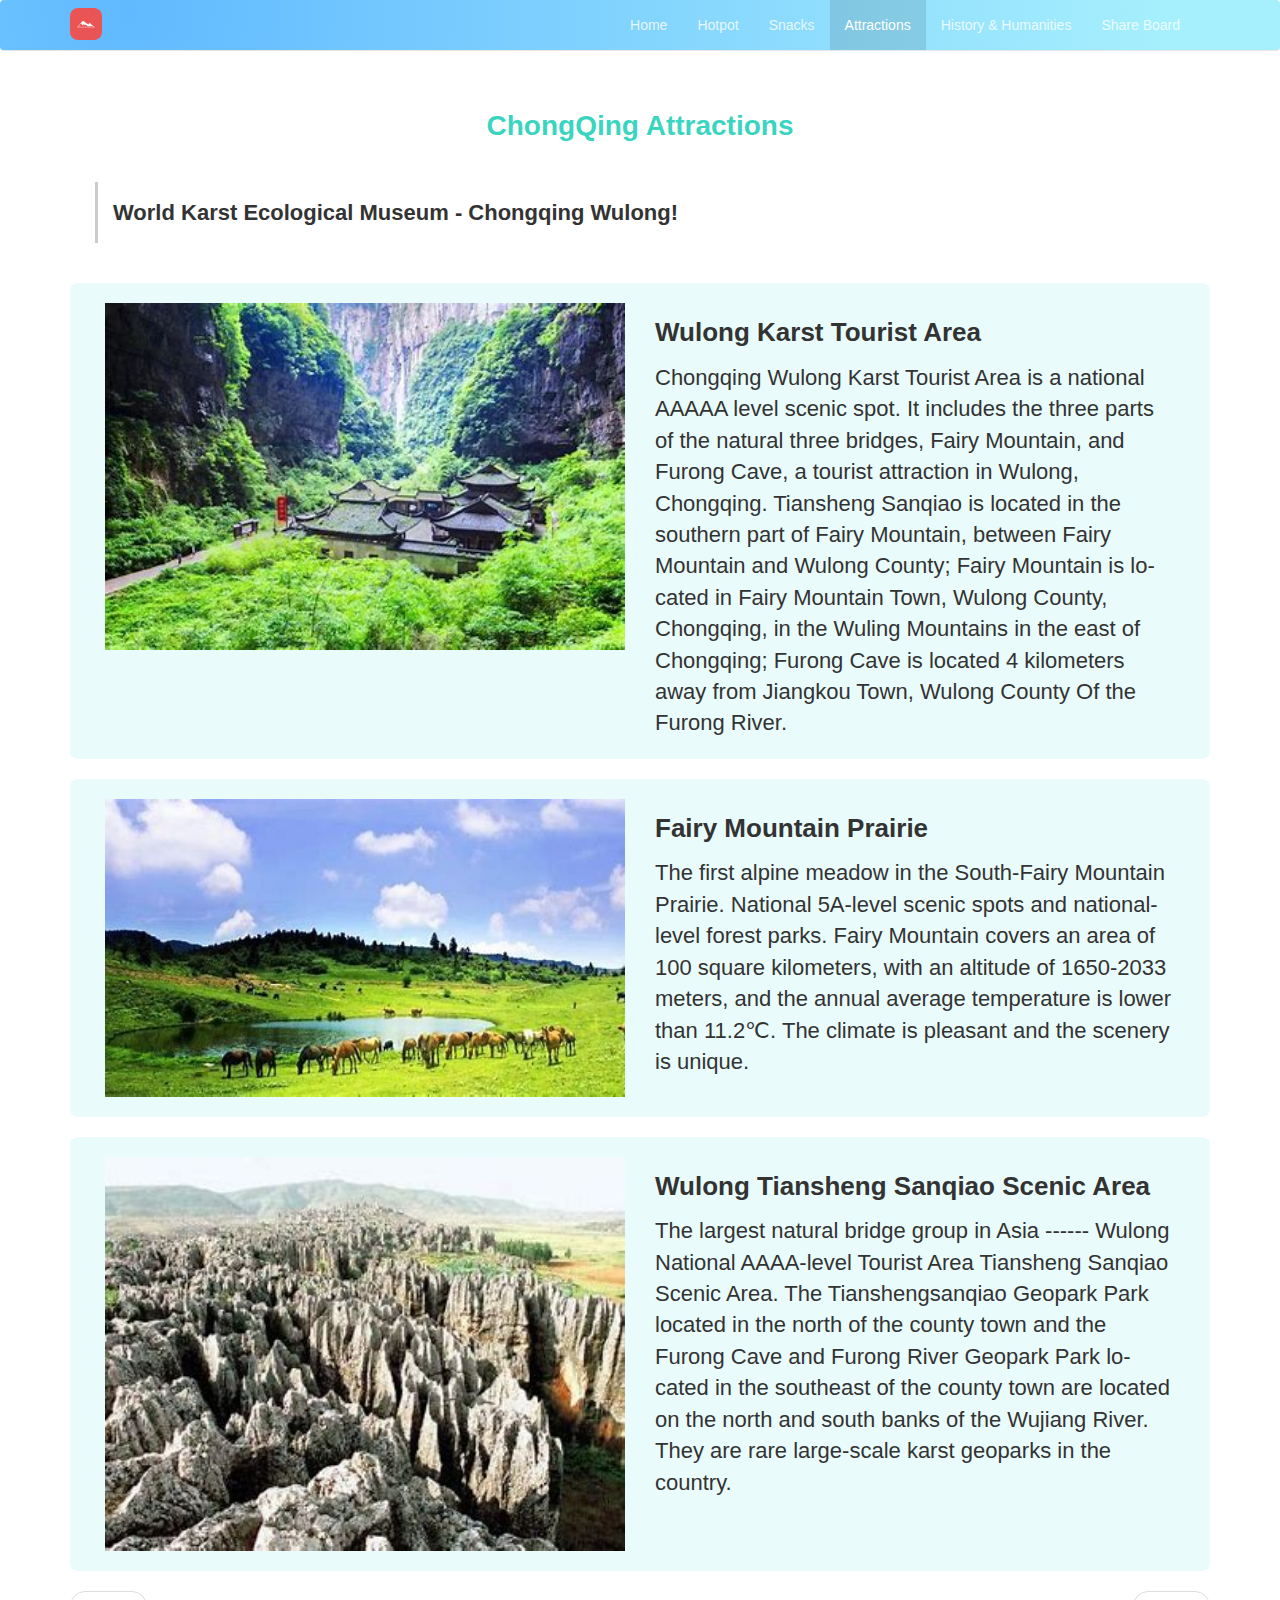
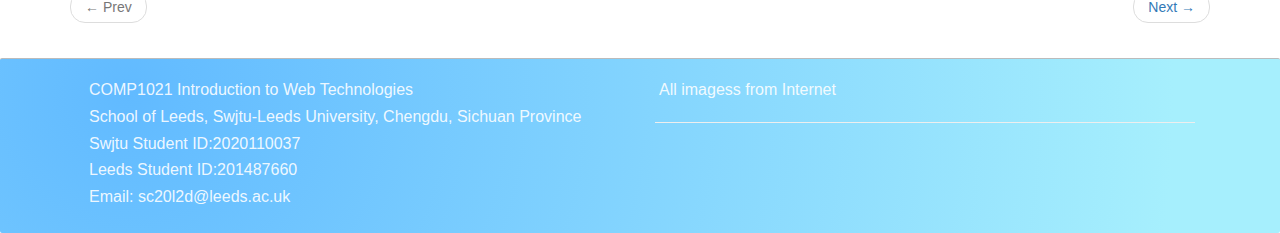
<file: attractions.html>
<!DOCTYPE html>
<html lang="en">

<head>
    <meta charset="UTF-8">
    <meta http-equiv="X-UA-Compatible" content="IE=edge">
    <meta name="viewport" content="width=device-width, initial-scale=1.0">
    <title>Attractions - ChongQing - Mountain City</title>
    <meta name="description" content="Mountain City- Chongqing network is a travel portal, tour Chongqing must see. This site provides information on Chongqing scenic spots, Chongqing travel tips, Chongqing tours around Chongqing, Chongqing specialties, Chongqing food, etc.">
    <meta name="keywords" content="Chongqing, Travel, Chongqing Travel Tips, Chongqing Attractions, Chongqing Snacks, Chongqing Specialties, Chongqing Gourmet, Chongqing Tour Routes">
    <link rel="shortcut icon" href="favicon.ico" type="image/x-icon">
    <link rel="stylesheet" href="./lib/bootstrap/css/bootstrap.min.css">
    <link rel="stylesheet" href="./css/style.css">
</head>

<body>
    <nav class="navbar navbar-default nav-self">
        <div class="container">
            <div class="container-fluid">
                <div class="navbar-header">
                    <button type="button" class="navbar-toggle collaplsed" data-toggle="collapse" data-target="#navbar"
                        aria-expanded="false">
                        <span class="sr-only">Toggle navigation</span>
                        <span class="icon-bar"></span>
                        <span class="icon-bar"></span>
                        <span class="icon-bar"></span>
                    </button>
                    <h1 class="logo"><a class="navbar-brand" href="#" title="ChongQing">ChongQing</a></h1>
                </div>

                <div class="collapse navbar-collapse" id="navbar">
                    <ul class="nav navbar-nav navbar-right">
                        <li><a href="./index.html">Home</a></li>
                        <li><a href="./hotpot.html">Hotpot</a></li>
                        <li><a href="./snack.html">Snacks</a></li>
                        <li class="active"><a href="./attractions.html">Attractions</a></li>
                        <li><a href="./history.html">History & Humanities</a></li>
                        <li><a href="./board.html">Share Board</a></li>
                    </ul>
                </div>
            </div>
        </div>

    </nav>

    <div class="web-top container">
        <h2 class="web-title" style="color: rgba(29, 207, 184, 0.897);">ChongQing Attractions</h2>
        <div class="web-intro">
            <p>World Karst Ecological Museum - Chongqing Wulong!</p>
        </div>
    </div>

    <section class="container">
        <div class="attractions hyphens"></div>
        <div>
            <ul class="pager">
                <li class="previous disabled" id="page-prev"><a href="#"><span aria-hidden="true">&larr;</span> Prev</a></li>
                <li class="next" id="page-next"><a href="#">Next <span aria-hidden="true">&rarr;</span></a></li>
            </ul>
        </div>
    </section>

    <footer>
        <div class="container">
            <div class="info col-md-6 col-xs-12">
                <p>COMP1021 Introduction to Web Technologies</p>
                <p>School of Leeds, Swjtu-Leeds University, Chengdu, Sichuan Province</p>
                <p>Swjtu Student ID:2020110037</p>
                <p>Leeds Student ID:201487660</p>
                <p>Email: sc20l2d@leeds.ac.uk</p>
            </div>
            <div class="other col-md-6 col-xs-12">
                <p>All imagess from Internet</p>
                <hr />
                <div id="he-plugin-standard"></div>
            </div>
        </div>
    </footer>
</body>

<!-- jQuery.js -->
<script src="./lib/jquery.min.js"></script>
<!-- Bootstrap.js -->
<script src="./lib/bootstrap/js/bootstrap.min.js"></script>
<!-- Baidu Map Service Component -->
<script type="text/javascript" src="https://api.map.baidu.com/api?v=2.0&ak=5hzC9I6bdBznQS8QxT3pBexElImaQc4R"></script>
<!-- My JavaScript -->
<script src="./js/attractions.js"></script>

<!-- Weather Config -->
<script>
    WIDGET = {
        "CONFIG": {
            "layout": "1",
            "width": "240",
            "height": "140",
            "background": "2",
            "dataColor": "666666",
            "language": "en",
            "borderRadius": "5",
            "city": "CN101040100",
            "modules": "10",
            "key": "b755e8830aa14072922e813de55e2429"
        }
    }
</script>
<!-- Weather Service Component -->
<script src="https://widget.qweather.net/standard/static/js/he-standard-common.js?v=2.0"></script>

</html>
</file>
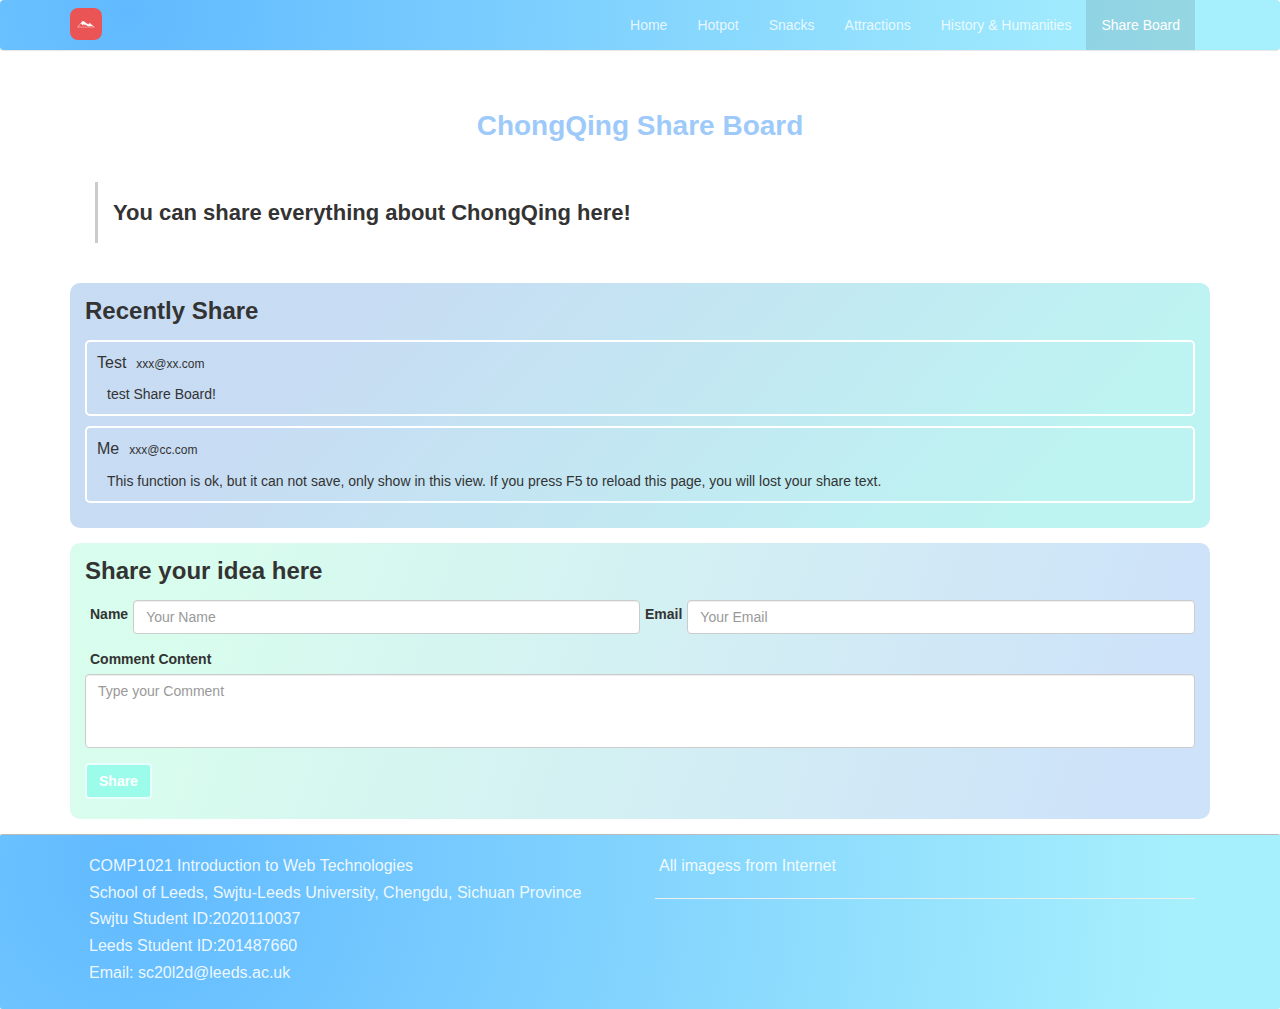
<file: board.html>
<!DOCTYPE html>
<html lang="en">

<head>
    <meta charset="UTF-8">
    <meta http-equiv="X-UA-Compatible" content="IE=edge">
    <meta name="viewport" content="width=device-width, initial-scale=1.0">
    <title>ShareBoard - ChongQing - Mountain City</title>
    <meta name="description" content="Mountain City- Chongqing network is a travel portal, tour Chongqing must see. This site provides information on Chongqing scenic spots, Chongqing travel tips, Chongqing tours around Chongqing, Chongqing specialties, Chongqing food, etc.">
    <meta name="keywords" content="Chongqing, Travel, Chongqing Travel Tips, Chongqing Attractions, Chongqing Snacks, Chongqing Specialties, Chongqing Gourmet, Chongqing Tour Routes">
    <link rel="shortcut icon" href="favicon.ico" type="image/x-icon">
    <link rel="stylesheet" href="./lib/bootstrap/css/bootstrap.min.css">
    <link rel="stylesheet" href="./css/style.css">
</head>

<body>
    <nav class="navbar navbar-default nav-self">
        <div class="container">
            <div class="container-fluid">
                <div class="navbar-header">
                    <button type="button" class="navbar-toggle collaplsed" data-toggle="collapse" data-target="#navbar"
                        aria-expanded="false">
                        <span class="sr-only">Toggle navigation</span>
                        <span class="icon-bar"></span>
                        <span class="icon-bar"></span>
                        <span class="icon-bar"></span>
                    </button>
                    <h1 class="logo"><a class="navbar-brand" href="#" title="ChongQing">ChongQing</a></h1>
                </div>

                <div class="collapse navbar-collapse" id="navbar">
                    <ul class="nav navbar-nav navbar-right">
                        <li><a href="./index.html">Home</a></li>
                        <li><a href="./hotpot.html">Hotpot</a></li>
                        <li><a href="./snack.html">Snacks</a></li>
                        <li><a href="./attractions.html">Attractions</a></li>
                        <li><a href="./history.html">History & Humanities</a></li>
                        <li class="active"><a href="./board.html">Share Board</a></li>
                    </ul>
                </div>
            </div>
        </div>

    </nav>

    <div class="web-top container">
        <h2 class="web-title" style="color: rgb(158, 202, 250);">ChongQing Share Board</h2>
        <div class="web-intro">
            <p>You can share everything about ChongQing here!</p>
        </div>
    </div>

    <section class="comment container">
        <div class="comment-list">
            <h3>Recently Share</h3>
            <ul id="commentList" class="list-detail"></ul>
        </div>
        <div class="comment-form">
            <h3>Share your idea here</h3>
            <form>
                <div class="form-group inline col-md-6">
                    <label for="inputName" class="control-label">Name</label>
                    <input type="text" class="form-control" id="inputName" placeholder="Your Name">
                </div>
                <div class="form-group inline col-md-6">
                    <label for="inputEmail" class="control-label">Email</label>
                    <input type="email" class="form-control" id="inputEmail" placeholder="Your Email">
                </div>
                <div class="form-group">
                    <label for="inputText" class="control-label">Comment Content</label>
                    <textarea class="form-control" rows="3" id="inputText" placeholder="Type your Comment"
                        style="resize: none;"></textarea>
                </div>
                <div class="form-group">
                    <div>
                        <button type="submit" class="btn btn-default" id="comment-btn">Share</button>
                    </div>
                </div>
            </form>
        </div>
    </section>

    <footer>
        <div class="container">
            <div class="info col-md-6 col-xs-12">
                <p>COMP1021 Introduction to Web Technologies</p>
                <p>School of Leeds, Swjtu-Leeds University, Chengdu, Sichuan Province</p>
                <p>Swjtu Student ID:2020110037</p>
                <p>Leeds Student ID:201487660</p>
                <p>Email: sc20l2d@leeds.ac.uk</p>
            </div>
            <div class="other col-md-6 col-xs-12">
                <p>All imagess from Internet</p>
                <hr />
                <div id="he-plugin-standard"></div>
            </div>
        </div>
    </footer>
</body>

<!-- jQuery.js -->
<script src="./lib/jquery.min.js"></script>
<!-- Bootstrap.js -->
<script src="./lib/bootstrap/js/bootstrap.min.js"></script>
<!-- Baidu Map Service Component -->
<script type="text/javascript" src="https://api.map.baidu.com/api?v=2.0&ak=5hzC9I6bdBznQS8QxT3pBexElImaQc4R"></script>
<!-- My JavaScript -->
<script src="./js/board.js"></script>

<!-- Weather Config -->
<script>
    WIDGET = {
        "CONFIG": {
            "layout": "1",
            "width": "240",
            "height": "140",
            "background": "2",
            "dataColor": "666666",
            "language": "en",
            "borderRadius": "5",
            "city": "CN101040100",
            "modules": "10",
            "key": "b755e8830aa14072922e813de55e2429"
        }
    }
</script>
<!-- Weather Service Component -->
<script src="https://widget.qweather.net/standard/static/js/he-standard-common.js?v=2.0"></script>

</html>
</file>
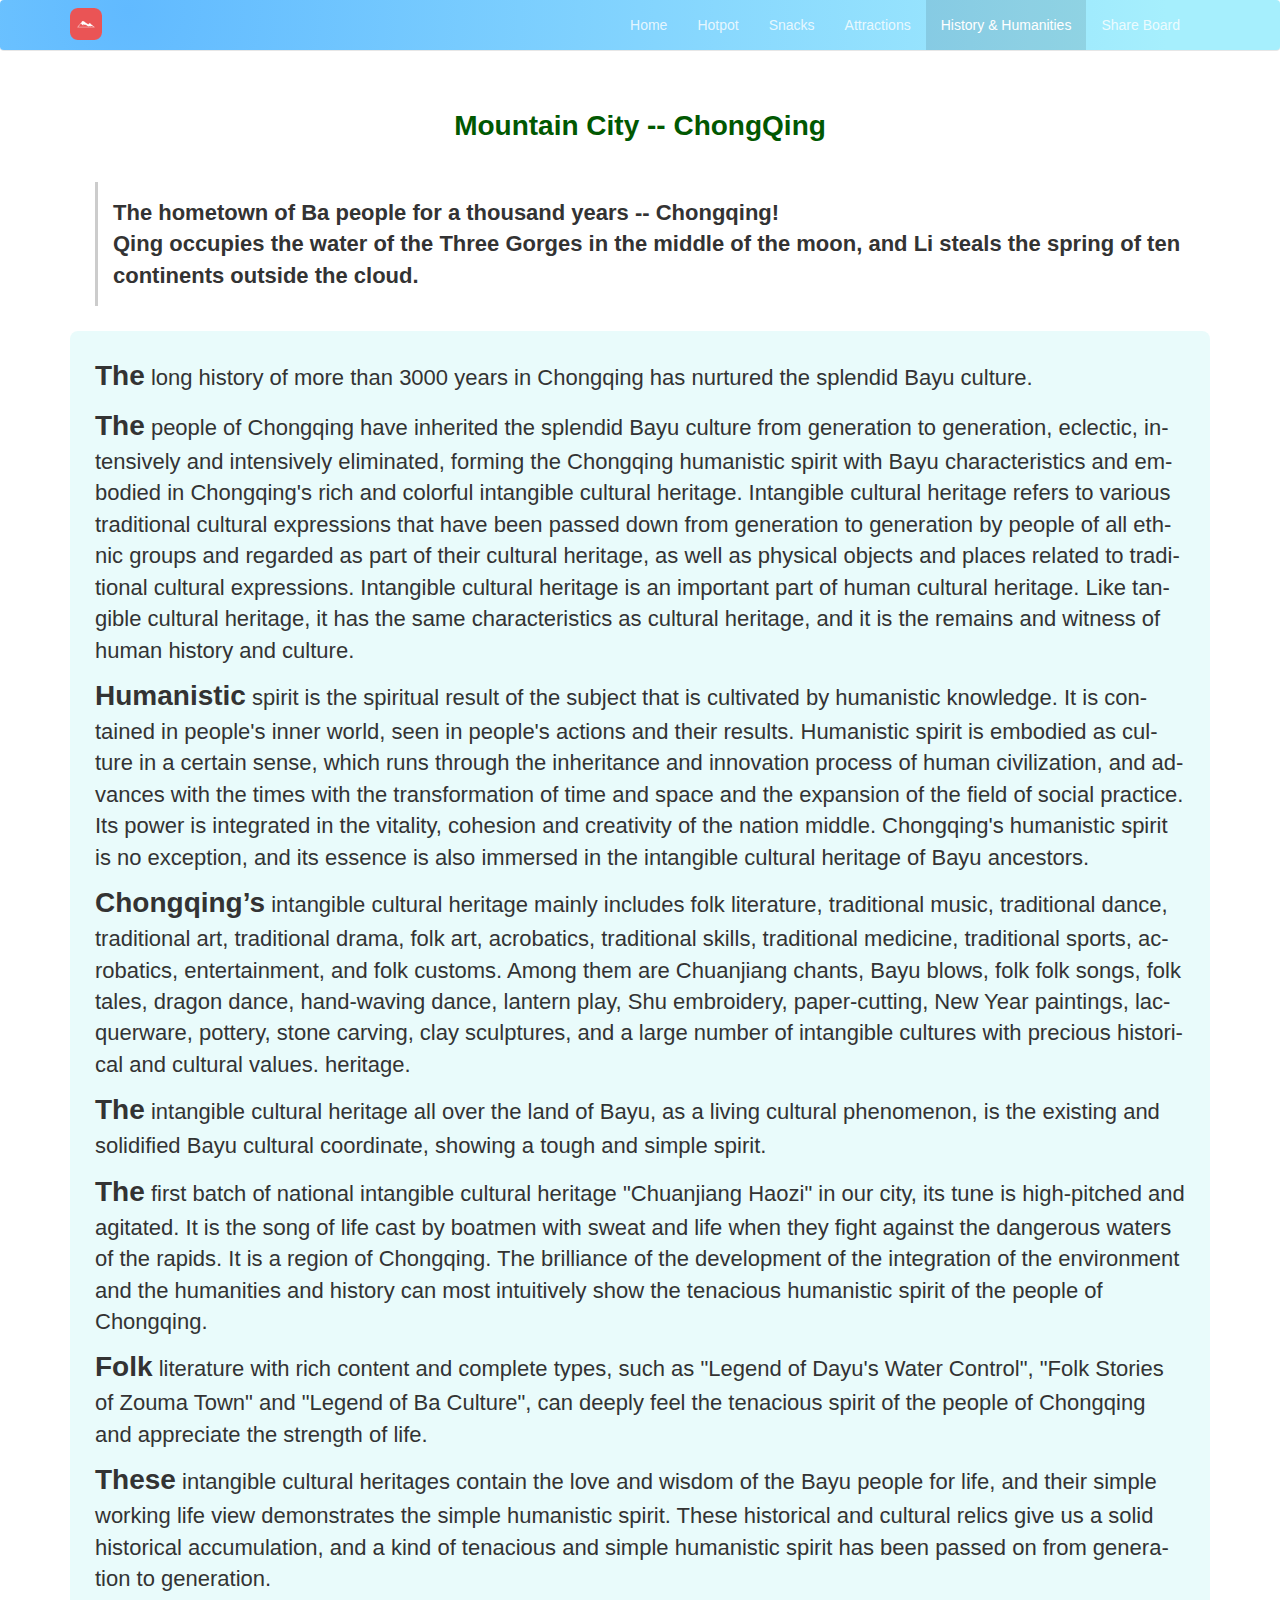
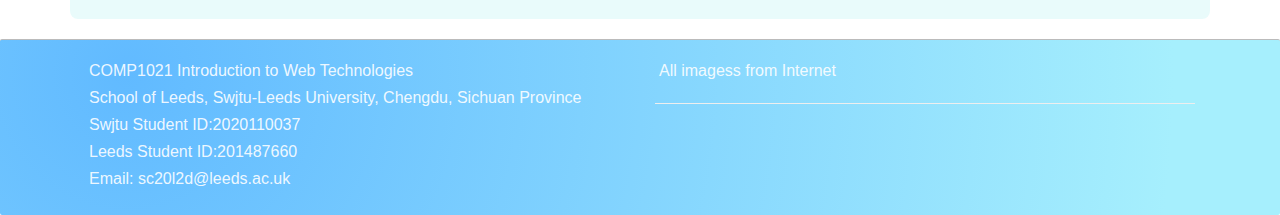
<file: history.html>
<!DOCTYPE html>
<html lang="en">

<head>
    <meta charset="UTF-8">
    <meta http-equiv="X-UA-Compatible" content="IE=edge">
    <meta name="viewport" content="width=device-width, initial-scale=1.0">
    <title>History - ChongQing - Mountain City</title>
    <meta name="description" content="Mountain City- Chongqing network is a travel portal, tour Chongqing must see. This site provides information on Chongqing scenic spots, Chongqing travel tips, Chongqing tours around Chongqing, Chongqing specialties, Chongqing food, etc.">
    <meta name="keywords" content="Chongqing, Travel, Chongqing Travel Tips, Chongqing Attractions, Chongqing Snacks, Chongqing Specialties, Chongqing Gourmet, Chongqing Tour Routes">
    <link rel="shortcut icon" href="favicon.ico" type="image/x-icon">
    <link rel="stylesheet" href="./lib/bootstrap/css/bootstrap.min.css">
    <link rel="stylesheet" href="./css/style.css">
</head>

<body>
    <nav class="navbar navbar-default nav-self">
        <div class="container">
            <div class="container-fluid">
                <div class="navbar-header">
                    <button type="button" class="navbar-toggle collaplsed" data-toggle="collapse" data-target="#navbar"
                        aria-expanded="false">
                        <span class="sr-only">Toggle navigation</span>
                        <span class="icon-bar"></span>
                        <span class="icon-bar"></span>
                        <span class="icon-bar"></span>
                    </button>
                    <h1 class="logo"><a class="navbar-brand" href="#" title="ChongQing">ChongQing</a></h1>
                </div>

                <div class="collapse navbar-collapse" id="navbar">
                    <ul class="nav navbar-nav navbar-right">
                        <li><a href="./index.html">Home</a></li>
                        <li><a href="./hotpot.html">Hotpot</a></li>
                        <li><a href="./snack.html">Snacks</a></li>
                        <li><a href="./attractions.html">Attractions</a></li>
                        <li class="active"><a href="./history.html">History & Humanities</a></li>
                        <li><a href="./board.html">Share Board</a></li>
                    </ul>
                </div>
            </div>
        </div>

    </nav>

    <div class="web-top container">
        <h2 class="web-title" style="color: rgb(1, 88, 1);">Mountain City -- ChongQing</h2>
        <div class="web-intro">
            <p>The hometown of Ba people for a thousand years -- Chongqing!</p>
            <p>Qing occupies the water of the Three Gorges in the middle of the moon, and Li steals the spring of ten
                continents outside the cloud.</p>
        </div>
    </div>

    <article class="container">
        <div class="article-content hyphens">
            <p><span>The</span> long history of more than 3000 years in Chongqing has nurtured the splendid Bayu culture.</p>
            <p><span>The</span> people of Chongqing have inherited the splendid Bayu culture from generation to generation, eclectic,
                intensively and intensively eliminated, forming the Chongqing humanistic spirit with Bayu
                characteristics and embodied in Chongqing's rich and colorful intangible cultural heritage.
                Intangible cultural heritage refers to various traditional cultural expressions that have been passed
                down from generation to generation by people of all ethnic groups and regarded as part of their cultural
                heritage, as well as physical objects and places related to traditional cultural expressions. Intangible
                cultural heritage is an important part of human cultural heritage. Like tangible cultural heritage, it
                has the same characteristics as cultural heritage, and it is the remains and witness of human history
                and culture. </p>
            <p><span>Humanistic</span> spirit is the spiritual result of the subject that is cultivated by humanistic knowledge. It
                is contained in people's inner world, seen in people's actions and their results. Humanistic spirit is
                embodied as culture in a certain sense, which runs through the inheritance and innovation process of
                human civilization, and advances with the times with the transformation of time and space and the
                expansion of the field of social practice. Its power is integrated in the vitality, cohesion and
                creativity of the nation middle. Chongqing's humanistic spirit is no exception, and its essence is also
                immersed in the intangible cultural heritage of Bayu ancestors. </p>
            <p><span>Chongqing’s</span> intangible cultural heritage mainly includes folk literature, traditional music, traditional
                dance, traditional art, traditional drama, folk art, acrobatics, traditional skills, traditional
                medicine, traditional sports, acrobatics, entertainment, and folk customs. Among them are Chuanjiang
                chants, Bayu blows, folk folk songs, folk tales, dragon dance, hand-waving dance, lantern play, Shu
                embroidery, paper-cutting, New Year paintings, lacquerware, pottery, stone carving, clay sculptures, and
                a large number of intangible cultures with precious historical and cultural values. heritage. </p>
            <p><span>The</span> intangible cultural heritage all over the land of Bayu, as a living cultural phenomenon, is the
                existing and solidified Bayu cultural coordinate, showing a tough and simple spirit. </p>
            <p><span>The</span> first batch of national intangible cultural heritage "Chuanjiang Haozi" in our city, its tune is
                high-pitched and agitated. It is the song of life cast by boatmen with sweat and life when they fight
                against the dangerous waters of the rapids. It is a region of Chongqing. The brilliance of the
                development of the integration of the environment and the humanities and history can most intuitively
                show the tenacious humanistic spirit of the people of Chongqing. </p>
            <p><span>Folk</span> literature with rich content and complete types, such as "Legend of Dayu's Water Control", "Folk
                Stories of Zouma Town" and "Legend of Ba Culture", can deeply feel the tenacious spirit of the people of
                Chongqing and appreciate the strength of life. </p>
            <p><span>These</span> intangible cultural heritages contain the love and wisdom of the Bayu people for life, and their
                simple working life view demonstrates the simple humanistic spirit. These historical and cultural relics
                give us a solid historical accumulation, and a kind of tenacious and simple humanistic spirit has been
                passed on from generation to generation. </p>
        </div>
    </article>

    <footer>
        <div class="container">
            <div class="info col-md-6 col-xs-12">
                <p>COMP1021 Introduction to Web Technologies</p>
                <p>School of Leeds, Swjtu-Leeds University, Chengdu, Sichuan Province</p>
                <p>Swjtu Student ID:2020110037</p>
                <p>Leeds Student ID:201487660</p>
                <p>Email: sc20l2d@leeds.ac.uk</p>
            </div>
            <div class="other col-md-6 col-xs-12">
                <p>All imagess from Internet</p>
                <hr />
                <div id="he-plugin-standard"></div>
            </div>
        </div>
    </footer>
</body>

<!-- jQuery.js -->
<script src="./lib/jquery.min.js"></script>
<!-- Bootstrap.js -->
<script src="./lib/bootstrap/js/bootstrap.min.js"></script>
<!-- Baidu Map Service Component -->
<script type="text/javascript" src="https://api.map.baidu.com/api?v=2.0&ak=5hzC9I6bdBznQS8QxT3pBexElImaQc4R"></script>

<!-- Weather Config -->
<script>
    WIDGET = {
        "CONFIG": {
            "layout": "1",
            "width": "240",
            "height": "140",
            "background": "2",
            "dataColor": "666666",
            "language": "en",
            "borderRadius": "5",
            "city": "CN101040100",
            "modules": "10",
            "key": "b755e8830aa14072922e813de55e2429"
        }
    }
</script>
<!-- Weather Service Component -->
<script src="https://widget.qweather.net/standard/static/js/he-standard-common.js?v=2.0"></script>

</html>
</file>
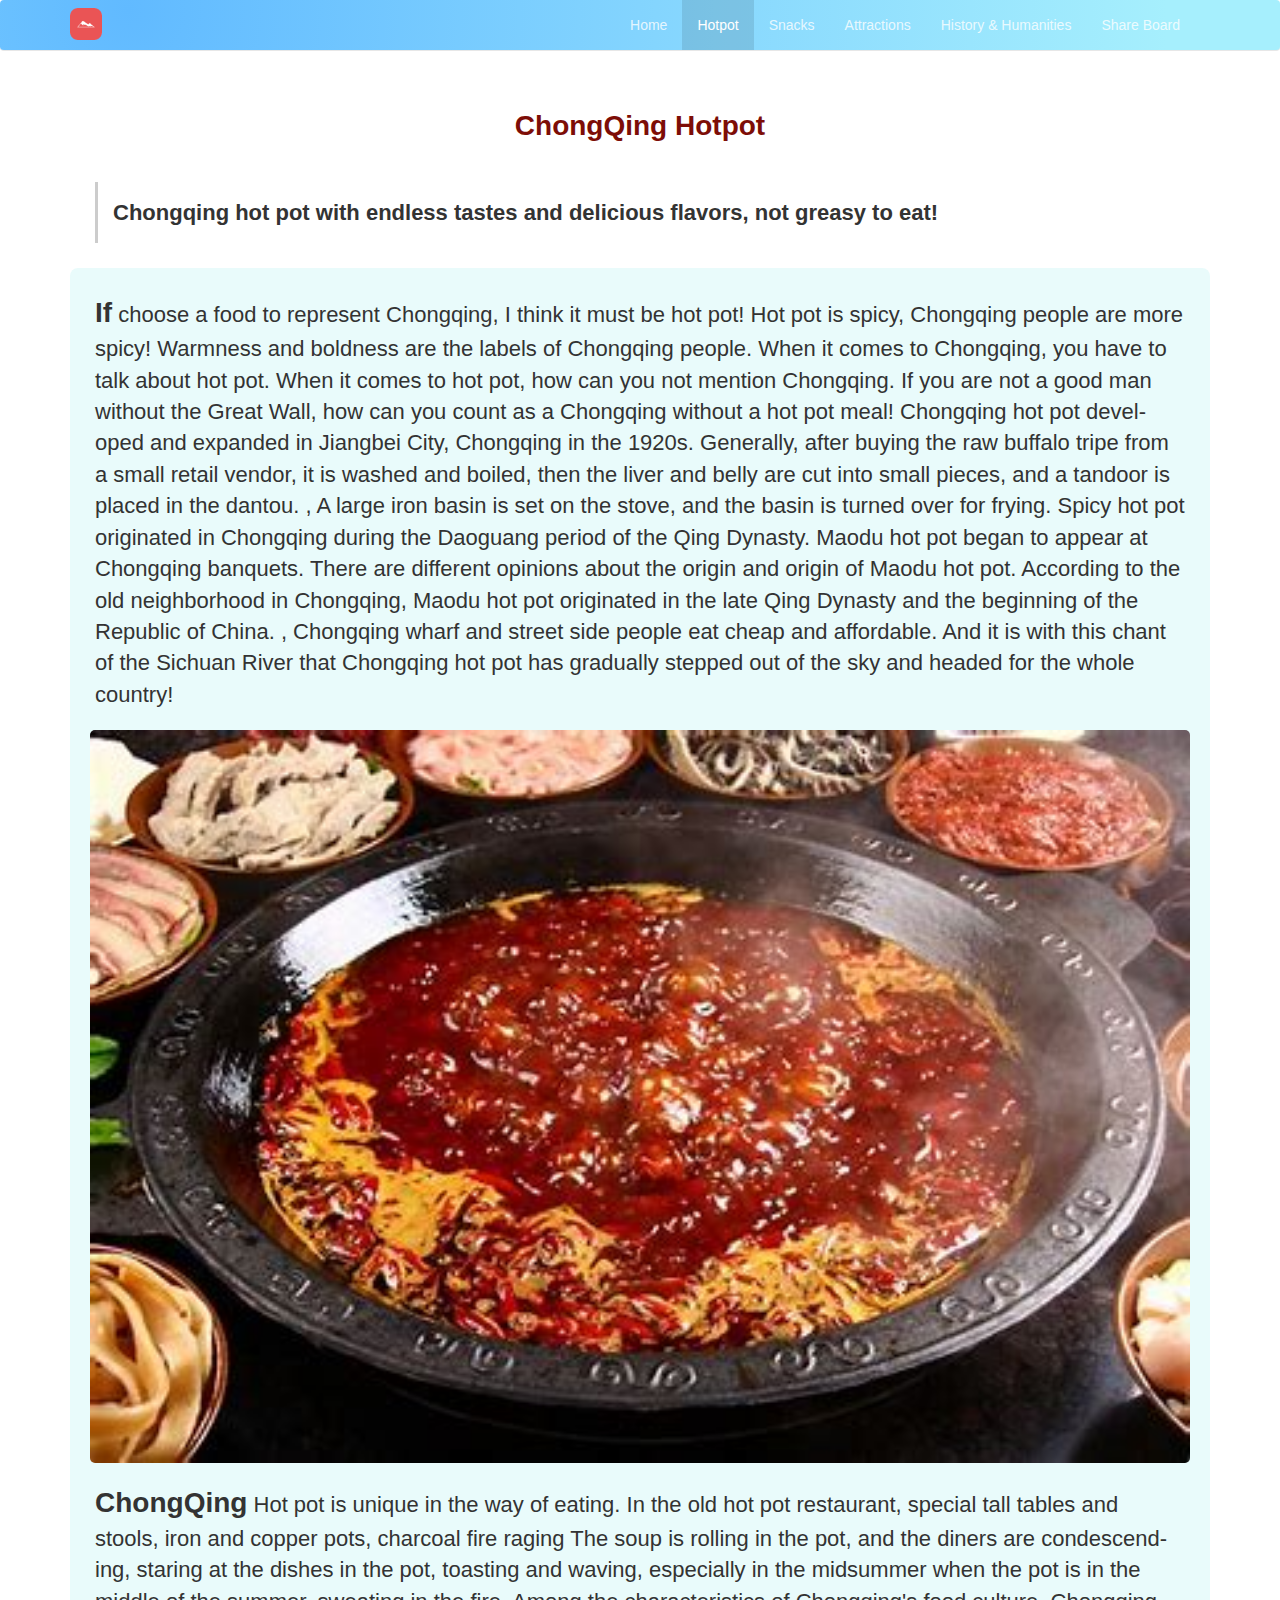
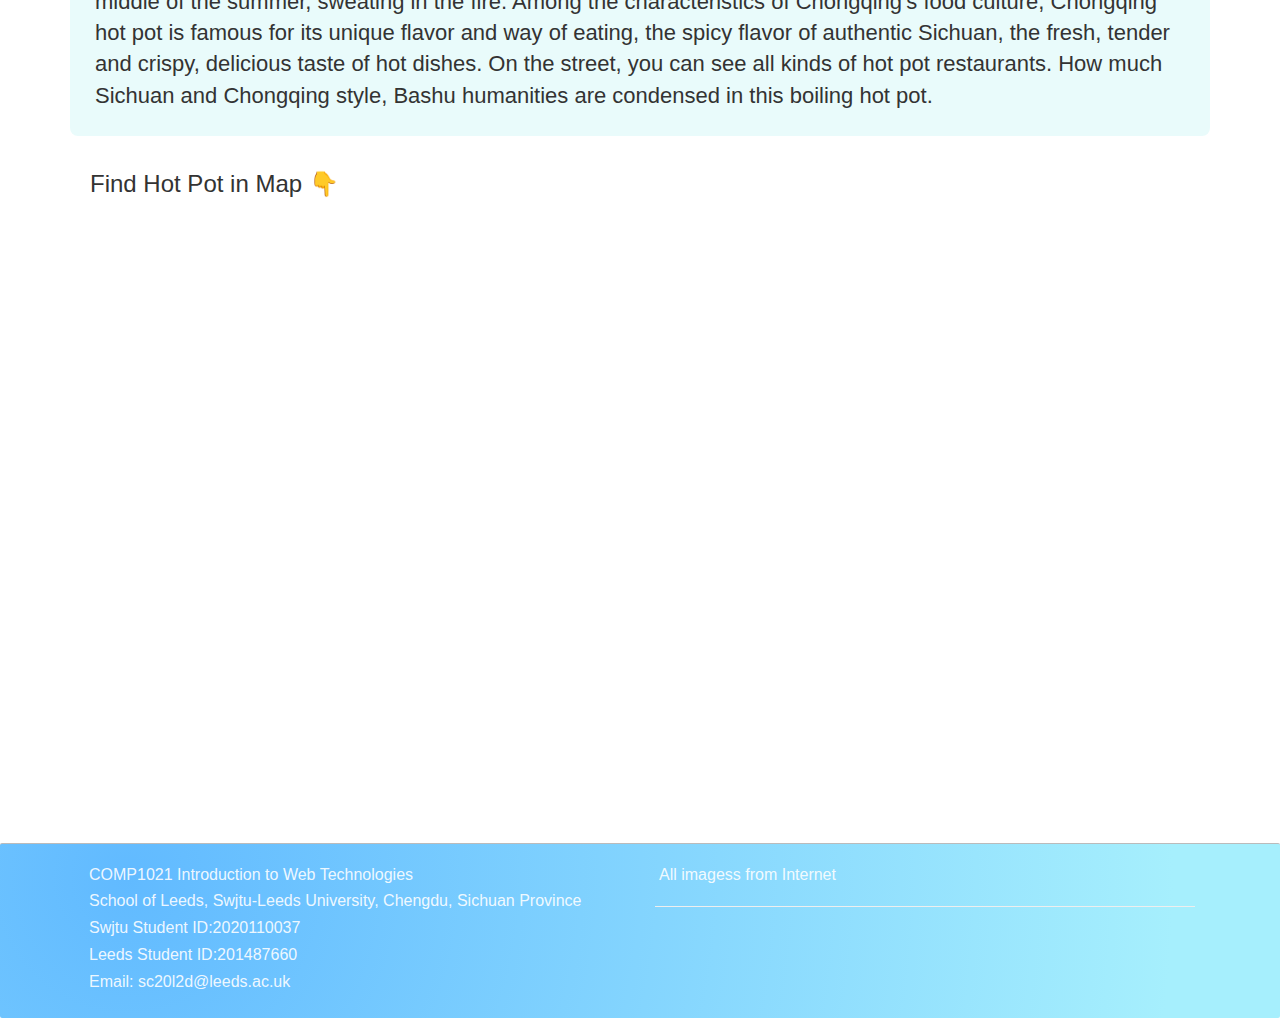
<file: hotpot.html>
<!DOCTYPE html>
<html lang="en">

<head>
    <meta charset="UTF-8">
    <meta http-equiv="X-UA-Compatible" content="IE=edge">
    <meta name="viewport" content="width=device-width, initial-scale=1.0">
    <title>Hotpot - ChongQing - Mountain City</title>
    <meta name="description" content="Mountain City- Chongqing network is a travel portal, tour Chongqing must see. This site provides information on Chongqing scenic spots, Chongqing travel tips, Chongqing tours around Chongqing, Chongqing specialties, Chongqing food, etc.">
    <meta name="keywords" content="Chongqing, Travel, Chongqing Travel Tips, Chongqing Attractions, Chongqing Snacks, Chongqing Specialties, Chongqing Gourmet, Chongqing Tour Routes">
    <link rel="shortcut icon" href="favicon.ico" type="image/x-icon">
    <link rel="stylesheet" href="./lib/bootstrap/css/bootstrap.min.css">
    <link rel="stylesheet" href="./css/style.css">
</head>

<body>
    <nav class="navbar navbar-default nav-self">
        <div class="container">
            <div class="container-fluid">
                <div class="navbar-header">
                    <button type="button" class="navbar-toggle collaplsed" data-toggle="collapse" data-target="#navbar"
                        aria-expanded="false">
                        <span class="sr-only">Toggle navigation</span>
                        <span class="icon-bar"></span>
                        <span class="icon-bar"></span>
                        <span class="icon-bar"></span>
                    </button>
                    <h1 class="logo"><a class="navbar-brand" href="#" title="ChongQing">ChongQing</a></h1>
                </div>

                <div class="collapse navbar-collapse" id="navbar">
                    <ul class="nav navbar-nav navbar-right">
                        <li><a href="./index.html">Home</a></li>
                        <li class="active"><a href="./hotpot.html">Hotpot</a></li>
                        <li><a href="./snack.html">Snacks</a></li>
                        <li><a href="./attractions.html">Attractions</a></li>
                        <li><a href="./history.html">History & Humanities</a></li>
                        <li><a href="./board.html">Share Board</a></li>
                    </ul>
                </div>
            </div>
        </div>

    </nav>

    <div class="web-top container">
        <h2 class="web-title" style="color: rgb(125, 13, 7);">ChongQing Hotpot</h2>
        <div class="web-intro">
            <p>Chongqing hot pot with endless tastes and delicious flavors, not greasy to eat!</p>
        </div>
    </div>

    <article class="container">
        <div class="article-content hyphens">
            <p><span>If</span> choose a food to represent Chongqing, I think it must be hot pot!
                Hot pot is spicy, Chongqing people are more spicy! Warmness and boldness are the labels of Chongqing
                people.
                When it comes to Chongqing, you have to talk about hot pot. When it comes to hot pot, how can you not
                mention Chongqing. If you are not a good man without the Great Wall, how can you count as a Chongqing
                without a hot pot meal!
                Chongqing hot pot developed and expanded in Jiangbei City, Chongqing in the 1920s. Generally, after
                buying the raw buffalo tripe from a small retail vendor, it is washed and boiled, then the liver and
                belly are cut into small pieces, and a tandoor is placed in the dantou. , A large iron basin is set on
                the stove, and the basin is turned over for frying.
                Spicy hot pot originated in Chongqing during the Daoguang period of the Qing Dynasty. Maodu hot pot
                began to appear at Chongqing banquets. There are different opinions about the origin and origin of Maodu
                hot pot. According to the old neighborhood in Chongqing, Maodu hot pot originated in the late Qing
                Dynasty and the beginning of the Republic of China. , Chongqing wharf and street side people eat cheap
                and affordable.
                And it is with this chant of the Sichuan River that Chongqing hot pot has gradually stepped out of the
                sky and headed for the whole country!
            </p>
            <img src="./img/hotpot1.jfif" width="100%" alt="hotpot" />
            <p><span>ChongQing</span> Hot pot is unique in the way of eating. In the old hot pot
                restaurant, special tall tables and stools, iron and copper pots, charcoal fire raging The soup is
                rolling in the pot, and the diners are condescending, staring at the dishes in the pot, toasting and
                waving, especially in the midsummer when the pot is in the middle of the summer, sweating in the fire.
                Among the characteristics of Chongqing's food culture, Chongqing hot pot is famous for its unique flavor
                and way of eating, the spicy flavor of authentic Sichuan, the fresh, tender and crispy, delicious taste
                of hot dishes. On the street, you can see all kinds of hot pot restaurants. How much Sichuan and
                Chongqing style,
                Bashu humanities are condensed in this boiling hot pot. </p>
        </div>
    </article>

    <section class="container">
        <h3 class="map-title">Find Hot Pot in Map 👇</h3>
        <div class="map" id="map" style="height: 600px;"></div>
    </section>

    <footer>
        <div class="container">
            <div class="info col-md-6 col-xs-12">
                <p>COMP1021 Introduction to Web Technologies</p>
                <p>School of Leeds, Swjtu-Leeds University, Chengdu, Sichuan Province</p>
                <p>Swjtu Student ID:2020110037</p>
                <p>Leeds Student ID:201487660</p>
                <p>Email: sc20l2d@leeds.ac.uk</p>
            </div>
            <div class="other col-md-6 col-xs-12">
                <p>All imagess from Internet</p>
                <hr />
                <div id="he-plugin-standard"></div>
            </div>
        </div>
    </footer>
</body>

<!-- jQuery.js -->
<script src="./lib/jquery.min.js"></script>
<!-- Bootstrap.js -->
<script src="./lib/bootstrap/js/bootstrap.min.js"></script>
<!-- Baidu Map Service Component -->
<script type="text/javascript" src="https://api.map.baidu.com/api?v=2.0&ak=5hzC9I6bdBznQS8QxT3pBexElImaQc4R"></script>
<!-- My JavaScript -->
<script src="./js/hotpot.js"></script>

<!-- Weather Config -->
<script>
    WIDGET = {
        "CONFIG": {
            "layout": "1",
            "width": "240",
            "height": "140",
            "background": "2",
            "dataColor": "666666",
            "language": "en",
            "borderRadius": "5",
            "city": "CN101040100",
            "modules": "10",
            "key": "b755e8830aa14072922e813de55e2429"
        }
    }
</script>
<!-- Weather Service Component -->
<script src="https://widget.qweather.net/standard/static/js/he-standard-common.js?v=2.0"></script>

</html>
</file>
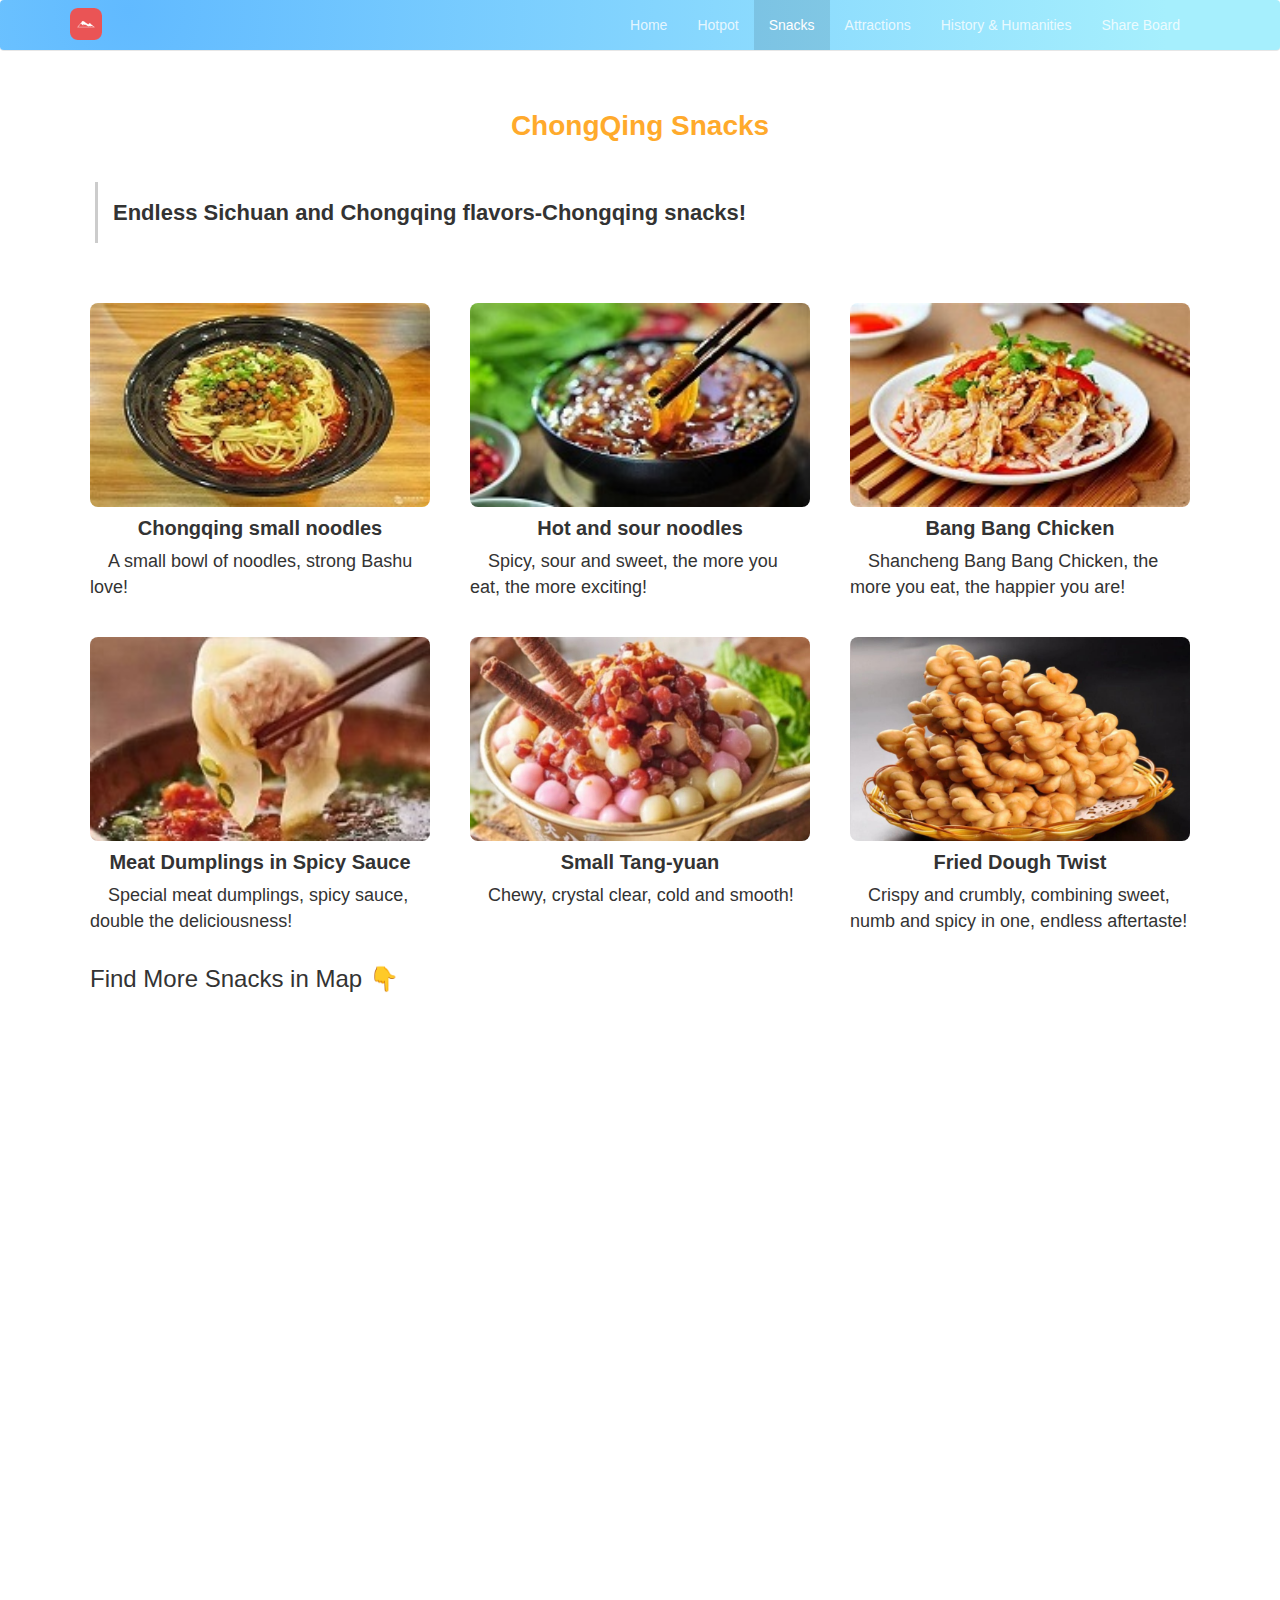
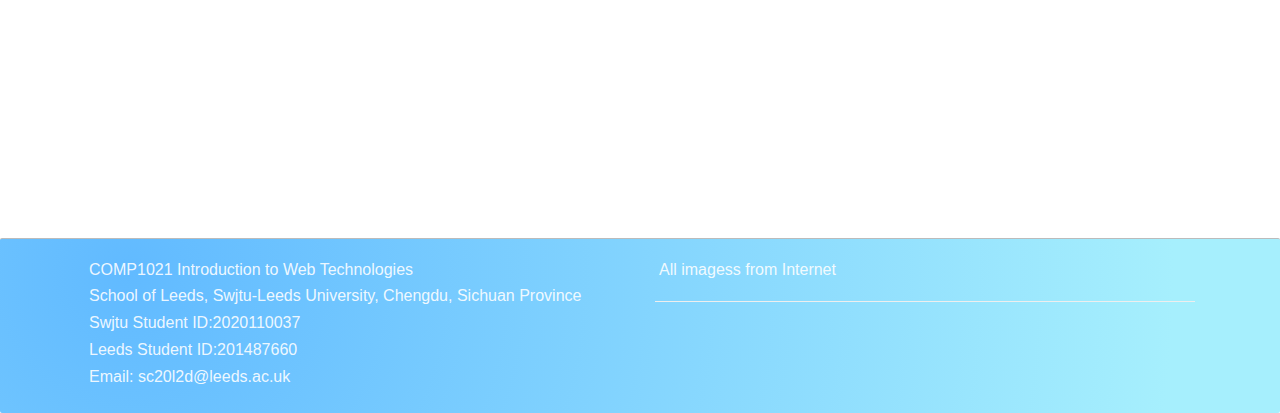
<file: snack.html>
<!DOCTYPE html>
<html lang="en">

<head>
    <meta charset="UTF-8">
    <meta http-equiv="X-UA-Compatible" content="IE=edge">
    <meta name="viewport" content="width=device-width, initial-scale=1.0">
    <title>Snacks - ChongQing - Mountain City</title>
    <meta name="description" content="Mountain City- Chongqing network is a travel portal, tour Chongqing must see. This site provides information on Chongqing scenic spots, Chongqing travel tips, Chongqing tours around Chongqing, Chongqing specialties, Chongqing food, etc.">
    <meta name="keywords" content="Chongqing, Travel, Chongqing Travel Tips, Chongqing Attractions, Chongqing Snacks, Chongqing Specialties, Chongqing Gourmet, Chongqing Tour Routes">
    <link rel="shortcut icon" href="favicon.ico" type="image/x-icon">
    <link rel="stylesheet" href="./lib/bootstrap/css/bootstrap.min.css">
    <link rel="stylesheet" href="./css/style.css">
</head>

<body>
    <nav class="navbar navbar-default nav-self">
        <div class="container">
            <div class="container-fluid">
                <div class="navbar-header">
                    <button type="button" class="navbar-toggle collaplsed" data-toggle="collapse" data-target="#navbar"
                        aria-expanded="false">
                        <span class="sr-only">Toggle navigation</span>
                        <span class="icon-bar"></span>
                        <span class="icon-bar"></span>
                        <span class="icon-bar"></span>
                    </button>
                    <h1 class="logo"><a class="navbar-brand" href="#" title="ChongQing">ChongQing</a></h1>
                </div>

                <div class="collapse navbar-collapse" id="navbar">
                    <ul class="nav navbar-nav navbar-right">
                        <li><a href="./index.html">Home</a></li>
                        <li><a href="./hotpot.html">Hotpot</a></li>
                        <li class="active"><a href="./snack.html">Snacks</a></li>
                        <li><a href="./attractions.html">Attractions</a></li>
                        <li><a href="./history.html">History & Humanities</a></li>
                        <li><a href="./board.html">Share Board</a></li>
                    </ul>
                </div>
            </div>
        </div>

    </nav>

    <div class="web-top container">
        <h2 class="web-title" style="color: rgb(255, 170, 44);">ChongQing Snacks</h2>
        <div class="web-intro ">
            <p>Endless Sichuan and Chongqing flavors-Chongqing snacks!</p>
        </div>
    </div>

    <section class="container">
        <ul id="snacks">
            <li class="col-md-4 col-sm-6 col-xs-12">
                <img src="./img/snack1.jpg" alt="snack1.jpg" />
                <div class="snack-desc">
                    <h4>Chongqing small noodles</h6>
                        <p>A small bowl of noodles, strong Bashu love!</p>
                </div>
            </li>
            <li class="col-md-4 col-sm-6 col-xs-12">
                <img src="./img/snack2.jpg" alt="snack1.jpg" />
                <div class="snack-desc">
                    <h4>Hot and sour noodles</h6>
                        <p>Spicy, sour and sweet, the more you eat, the more exciting!</p>
                </div>
            </li>
            <li class="col-md-4 col-sm-6 col-xs-12">
                <img src="./img/snack3.jpg" alt="snack1.jpg" />
                <div class="snack-desc">
                    <h4>Bang Bang Chicken</h6>
                        <p>Shancheng Bang Bang Chicken, the more you eat, the happier you are!</p>
                </div>
            </li>
            <li class="col-md-4 col-sm-6 col-xs-12">
                <img src="./img/snack4.jpg" alt="snack1.jpg" />
                <div class="snack-desc">
                    <h4>Meat Dumplings in Spicy Sauce</h6>
                        <p>Special meat dumplings, spicy sauce, double the deliciousness!</p>
                </div>
            </li>
            <li class="col-md-4 col-sm-6 col-xs-12">
                <img src="./img/snack5.jpg" alt="snack1.jpg" />
                <div class="snack-desc">
                    <h4>Small Tang-yuan</h6>
                        <p>Chewy, crystal clear, cold and smooth!</p>
                </div>
            </li>
            <li class="col-md-4 col-sm-6 col-xs-12">
                <img src="./img/snack6.jpg" alt="snack1.jpg" />
                <div class="snack-desc">
                    <h4>Fried Dough Twist</h6>
                        <p>Crispy and crumbly, combining sweet, numb and spicy in one, endless aftertaste!</p>
                </div>
            </li>
        </ul>
    </section>


    <section class="container">
        <h3 class="map-title">Find More Snacks in Map 👇</h3>
        <div class="map" id="map" style="height: 800px;"></div>
    </section>

    <footer>
        <div class="container">
            <div class="info col-md-6 col-xs-12">
                <p>COMP1021 Introduction to Web Technologies</p>
                <p>School of Leeds, Swjtu-Leeds University, Chengdu, Sichuan Province</p>
                <p>Swjtu Student ID:2020110037</p>
                <p>Leeds Student ID:201487660</p>
                <p>Email: sc20l2d@leeds.ac.uk</p>
            </div>
            <div class="other col-md-6 col-xs-12">
                <p>All imagess from Internet</p>
                <hr />
                <div id="he-plugin-standard"></div>
            </div>
        </div>
    </footer>
</body>

<!-- jQuery.js -->
<script src="./lib/jquery.min.js"></script>
<!-- Bootstrap.js -->
<script src="./lib/bootstrap/js/bootstrap.min.js"></script>
<!-- Baidu Map Service Component -->
<script type="text/javascript" src="https://api.map.baidu.com/api?v=2.0&ak=5hzC9I6bdBznQS8QxT3pBexElImaQc4R"></script>
<!-- My JavaScript -->
<script src="./js/snack.js"></script>

<!-- Weather Config -->
<script>
    WIDGET = {
        "CONFIG": {
            "layout": "1",
            "width": "240",
            "height": "140",
            "background": "2",
            "dataColor": "666666",
            "language": "en",
            "borderRadius": "5",
            "city": "CN101040100",
            "modules": "10",
            "key": "b755e8830aa14072922e813de55e2429"
        }
    }
</script>
<!-- Weather Service Component -->
<script src="https://widget.qweather.net/standard/static/js/he-standard-common.js?v=2.0"></script>

</html>
</file>
<file: css/style.css>
/* Pre CSS */
*, h1, h2, h3, h4, p {
    box-sizing: border-box;
    margin: 0;
    padding: 0;
}

li {
    list-style: none;
}

section {
    margin: 15px 0;
}

/* Public CSS Start */
.web-title {
    font-size: 28px;
    font-weight: 800;
    text-align: center;
    margin: 40px 0;
}

.web-intro {
    font-size: 22px;
    margin: 25px;
    margin-right: 0;
    padding: 15px;
    padding-right: 0;
    font-weight: 600;
    border-left: 3px solid #ccc;
}

.map-title {
    margin-left: 20px;
}

.map {
    border-radius: 10px;
    margin: 15px;
}

.hyphens {
    hyphens: auto;
}
/* Public CSS End */

/* Header CSS Start */
.nav-self {
    border-top: none;
    border-left: none;
    border-right: none;
    background-image: radial-gradient(circle at 10% 20%, rgb(97, 186, 255) 0%, rgb(166, 239, 253) 90.1%);
}

.nav .active a {
    background: rgba(0,0,0,.1) !important;
}

.navbar-toggle {
    border-color: #fff !important;
    color: #fff !important;
}

.navbar-toggle:hover,
.navbar-toggle:focus {
    background-color: rgba(0,0,0,.1) !important;
}

.navbar-toggle .icon-bar {
    background-color: #fff !important;
}

.nav li a {
    color: rgba(255, 255, 255, .8) !important;
}

.nav .active a {
    color: rgba(255, 255, 255, 1) !important;
}

.logo {
    margin: 0;
    margin-top: 8px;
}

.logo a {
    display: block;
    background: url('../img/logo.png') no-repeat;
    background-size: 32px;
    width: 32px;
    height: 32px;
    margin: auto;
    font-size: 0;
}
/* Header CSS End */

/* Footer CSS Start */
footer {
    border-top: 1px solid #bbb;
    text-align: center;
    padding-top: 16px;
    border-radius: 2px;
    font-weight: 400;
    background-image: radial-gradient(circle at 10% 20%, rgb(97, 186, 255) 0%, rgb(166, 239, 253) 90.1%);
}

footer .info,
footer .other {
    text-align: left;
    color: rgba(255, 255, 255, .9);
    padding-bottom: 20px;
}

footer .info p,
footer .other p {
    margin: 4px;
    font-size: 16px;
}
/* Footer CSS End */

/* Share Board CSS Start */
.comment-list {
    border-radius: 10px;
    padding: 15px;
    background-image: linear-gradient(132.6deg, rgba(71, 139, 214, .3) 23.3%, rgba(37, 216, 211,.3) 84.7%);
    margin-bottom: 15px;
}

.list-detail li {
    border: 2px solid #fff;
    border-radius: 5px;
    padding: 10px;
    margin-bottom: 10px;
}

.comment-title {
    font-size: 16px;
}

.comment-title span {
    margin-left: 10px;
    font-size: 12px;
}

.comment-desc {
    padding: 10px 0 0 10px;
}

.comment-form {
    padding: 15px;
    padding-bottom: 5px;
    border-radius: 10px;
    background-image: linear-gradient(109.6deg, rgba(61, 245, 167, .2) 11.2%, rgba(9, 111, 224, .2) 91.1%);
}

.comment-form h3,
.comment-list h3 {
    margin-bottom: 15px;
    font-weight: 600;
}

.comment-form form .inline {
    display: flex;
    padding-left: 0;
    padding-right: 0;
    justify-content: space-between;
    align-items: center;
}

label {
    padding: 0 5px;
}

#comment-btn {
    background-color: rgba(94, 252, 231, 0.5) !important;
    color: #fff;
    font-weight: 600;
    border-color: rgba(255, 255, 255, .8);
    border-width: 2px;
}
/* Share Board CSS Start */

/* Hotpot / History Article CSS Start */
.article-content {
    font-size: 22px;
    border-radius: 8px;
    padding: 20px;
    background-color: rgba(37, 216, 211,.1);
    margin-bottom: 20px;
}

.article-content img {
    border-radius: 5px;
    margin: 15px 0;
}

.article-content p {
    padding: 5px;
}

.article-content p span {
    font-size: 28px;
    font-weight: 600;
}
/* Hotpot / History Article CSS End */

/* Attractions CSS Start */
.attraction {
    border-radius: 8px;
    padding: 20px;
    background-color: rgba(37, 216, 211,.1);
    font-size: 22px;
    margin-bottom: 20px;
}

.attraction::after {
    display: block;
    content: '';
    clear:both;
}

.attraction-desc h4 {
    font-size: 26px;
    font-weight: 600;
    margin: 15px 0;
}
/* Attractions CSS End */

/* Snack CSS Start */
#snacks li {
    padding: 20px;
}

#snacks li img {
    width: 100%;
    border-radius: 8px;
}

#snacks li .snack-desc {
    height: 80px;
}

#snacks li .snack-desc h4 {
    font-size: 20px;
    font-weight: 600;
    text-align: center;
    margin: 10px 0;
}

#snacks li .snack-desc p {
    text-indent: 1em;
    font-size: 18px;
}
/* Snack CSS End */

/* Home CSS Start */
.title-block {
    display: flex;
    align-items: center;
    justify-content: center;
    height: 300px;
    color: #fff;
    background-color: rgba(126, 208, 254,.9);
}

.title-block * {
    font-size: 26px;
    font-weight: 700;
}

.content-block {
    display: flex;
    flex-direction: column;
    justify-content: center;
    color: #fff;
    min-height: 300px;
    background-color: rgba(126, 208, 254,.9);
    font-size: 20px;
    padding: 10px 20px;
}

.video h3 {
    margin: 20px 0;
}
/* Home CSS End */
</file>
